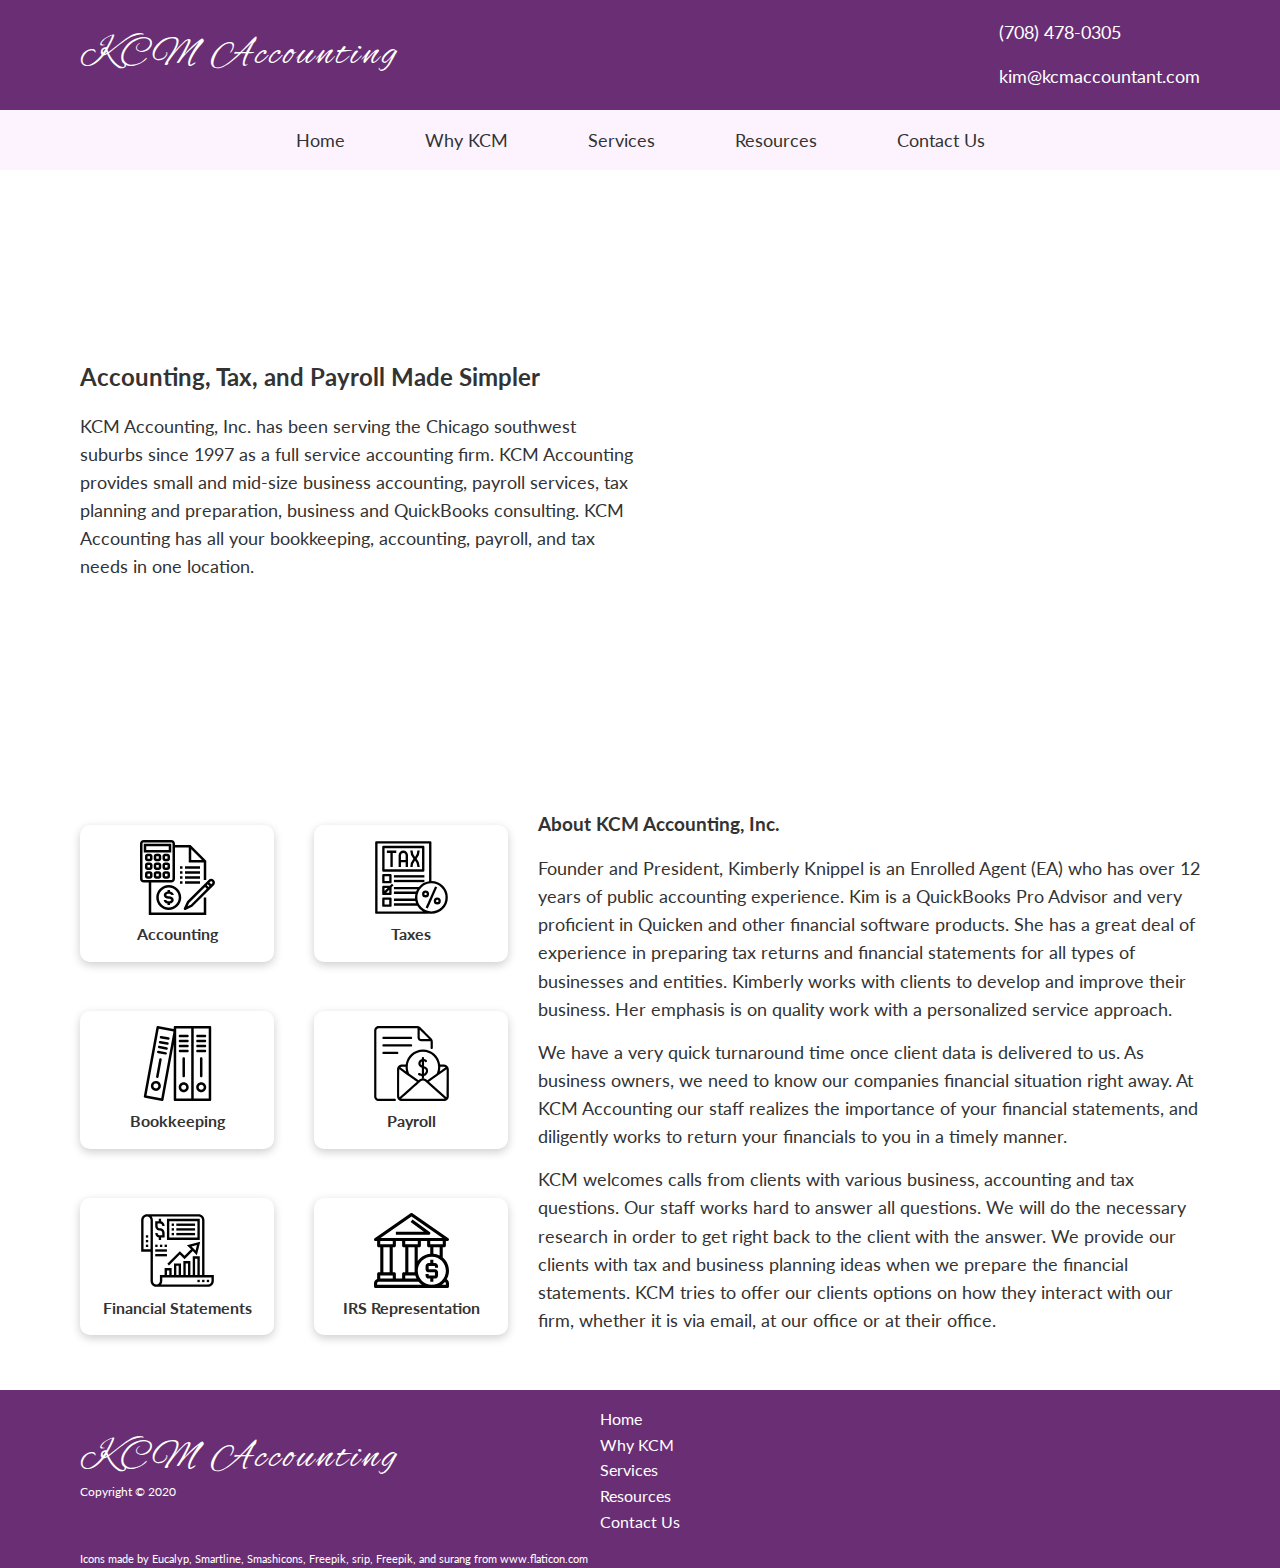
<file: index.html>
<!DOCTYPE html>
<html lang="en">
<head>
    <meta charset="UTF-8">
    <meta name="viewport" content="width=device-width, initial-scale=1.0">
    <link rel="stylesheet" href="https://cdnjs.cloudflare.com/ajax/libs/font-awesome/5.15.1/css/all.min.css" 
    integrity="sha512-+4zCK9k+qNFUR5X+cKL9EIR+ZOhtIloNl9GIKS57V1MyNsYpYcUrUeQc9vNfzsWfV28IaLL3i96P9sdNyeRssA==" 
    crossorigin="anonymous" />
    <link rel="stylesheet" href="css/utilities.css">
    <link rel="stylesheet" href="css/style.css">
    <title>KCM Accounting | Home</title>
</head>
<body>
    
    <!-- Header -->
    <header class="header">
        <div class="container flex header-flex">
            <h1 class="text-center">KCM Accounting</h1>
            <div class="header-contact flex">
                <div class="icons">
                    <i class="fas fa-phone fa-md"></i>
                    <i class="fas fa-envelope fa-md"></i>
                </div>
                <div class="contacts">
                    <p>(708) 478-0305</p>  
                    <p>kim@kcmaccountant.com</p>
                </div> 
            </div>
        </div>
    </header>

    <!-- Navbar -->
    <div class="navbar">
        <div class="container flex">
            <nav>
                <ul>
                    <li><a href="index.html">Home</a></li>
                    <li><a href="why.html">Why KCM</a></li>
                    <li><a href="services.html">Services</a></li>
                    <li><a href="resources.html">Resources</a></li>
                    <li><a href="contact.html">Contact Us</a></li>
                </ul>
            </nav>
        </div>
    </div>

    <!-- Showcase -->
    <section class="showcase">
        <div class="container flex">
            <div class="showcase-text">
                <h3 class="showcase-head-text my-1">Accounting, Tax, and Payroll Made Simpler</h3>
                <p class="my-1">KCM Accounting, Inc. has been serving the Chicago southwest suburbs since 1997 as a full service accounting firm. KCM Accounting provides small and mid-size business accounting, payroll services, tax planning and preparation, business and QuickBooks consulting. KCM Accounting has all your bookkeeping, accounting, payroll, and tax needs in one location.</p>
            </div>
        </div>
    </section>

    <!-- About -->
    <section class="about py-2 my-1">
        <div class="container grid grid-40-60">
            <div class="about-cards grid">
                <a href="services.html#accounting" class="card">
                    <img src="[data-uri]" />
                    <h4>Accounting</h4>
                </a>
                <a href="services.html#accounting" class="card">
                    <img src="[data-uri]" />
                    <h4>Taxes</h4>
                </a>
                <a href="services.html#bookkeeping" class="card">
                    <img src="[data-uri]" />
                    <h4>Bookkeeping</h4>
                </a>
                <a href="services.html#payroll" class="card">
                    <img src="[data-uri]" />
                    <h4>Payroll</h4>
                </a>
                <a href="services.html#payroll" class="card">
                    <img src="[data-uri]" />
                    <h4>Financial Statements</h4>
                </a>
                <a href="services.html#sales-tax" class="card">
                    <img src="[data-uri]" />
                    <h4>IRS Representation</h4>
                </a>
            </div>

            <div class="about-text">
                <h3>About KCM Accounting, Inc.</h3>
                <p>
                    Founder and President, Kimberly Knippel is an Enrolled Agent (EA) who has over 12 years of public accounting experience. Kim is a QuickBooks Pro Advisor and very proficient in Quicken and other financial software products. She has a great deal of experience in preparing tax returns and financial statements for all types of businesses and entities. Kimberly works with clients to develop and improve their business. Her emphasis is on quality work with a personalized service approach.
                </p>
                <p>
                    We have a very quick turnaround time once client data is delivered to us. As business owners, we need to know our companies financial situation right away. At KCM Accounting our staff realizes the importance of your financial statements, and diligently works to return your financials to you in a timely manner.
                </p>
                <p>
                    KCM welcomes calls from clients with various business, accounting and tax questions. Our staff works hard to answer all questions. We will do the necessary research in order to get right back to the client with the answer. We provide our clients with tax and business planning ideas when we prepare the financial statements. KCM tries to offer our clients options on how they interact with our firm, whether it is via email, at our office or at their office.
                </p>
            </div>

        </div>
    </section>

    <!-- Footer -->
    <footer class="footer">
        <div class="container grid grid-3">
            <div class="my-1">
                <h1>KCM Accounting</h1>
                <p>Copyright &copy; 2020</p>
            </div>
            <nav class="footer-nav my-1">
                <ul>
                    <li><a href="index.html">Home</a></li>
                    <li><a href="why.html">Why KCM</a></li>
                    <li><a href="services.html">Services</a></li>
                    <li><a href="resources.html">Resources</a></li>
                    <li><a href="contact.html">Contact Us</a></li>
                </ul>
            </nav>
            <div class="social m-2">
                <a href="https://www.facebook.com/kcmaccounting/" target="_blank"><i class="fab fa-facebook fa-2x"></i></a>
            </div>
        </div>
        <div class="container xs">
            <div>
                Icons made by <a href="https://www.flaticon.com/authors/eucalyp" title="Eucalyp">Eucalyp</a>, <a href="https://www.flaticon.com/authors/smartline" title="Smartline">Smartline</a>, <a href="https://www.flaticon.com/authors/smashicons" title="Smashicons">Smashicons</a>, <a href="https://www.flaticon.com/authors/freepik" title="Freepik">Freepik</a>,  <a href="https://www.flaticon.com/authors/srip" title="srip">srip</a>, <a href="https://www.flaticon.com/authors/freepik" title="Freepik">Freepik</a>, and <a href="https://www.flaticon.com/authors/surang" title="surang">surang</a> from <a href="https://www.flaticon.com/" title="Flaticon">www.flaticon.com</a>
            </div>
        </div>
        
    </footer>
</body>
</html>
</file>
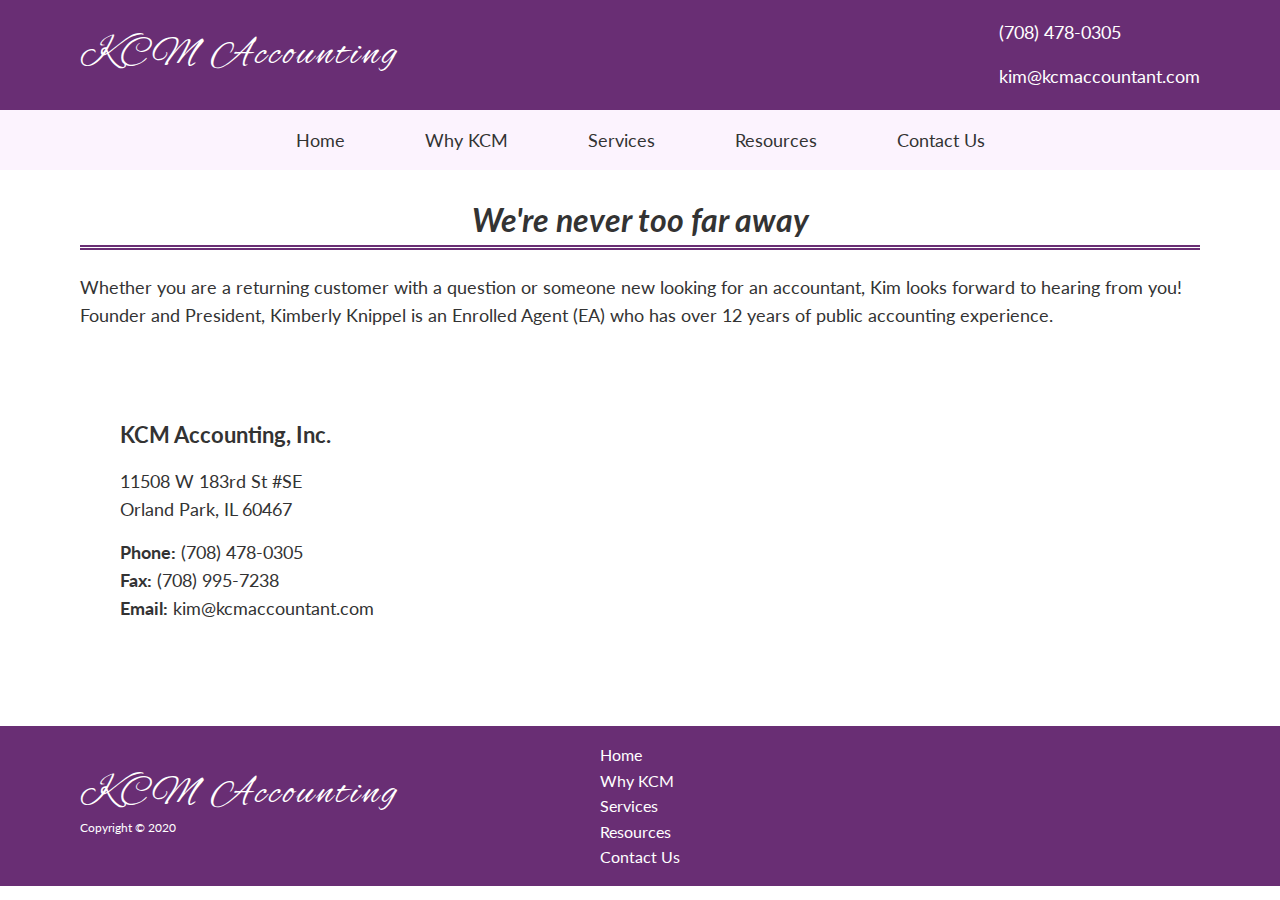
<file: contact.html>
<!DOCTYPE html>
<html lang="en">
<head>
    <meta charset="UTF-8">
    <meta name="viewport" content="width=device-width, initial-scale=1.0">
    <link rel="stylesheet" href="https://cdnjs.cloudflare.com/ajax/libs/font-awesome/5.15.1/css/all.min.css" 
    integrity="sha512-+4zCK9k+qNFUR5X+cKL9EIR+ZOhtIloNl9GIKS57V1MyNsYpYcUrUeQc9vNfzsWfV28IaLL3i96P9sdNyeRssA==" 
    crossorigin="anonymous" />
    <link rel="stylesheet" href="css/utilities.css">
    <link rel="stylesheet" href="css/style.css">
    <title>KCM Accounting | Contact Us</title>
</head>
<body>
    
    <!-- Header -->
    <header class="header">
        <div class="container flex header-flex">
            <h1 class="text-center">KCM Accounting</h1>
            <div class="header-contact flex">
                <div class="icons">
                    <i class="fas fa-phone fa-md"></i>
                    <i class="fas fa-envelope fa-md"></i>
                </div>
                <div class="contacts">
                    <p>(708) 478-0305</p>  
                    <p>kim@kcmaccountant.com</p>
                </div> 
            </div>
        </div>
    </header>

    <!-- Navbar -->
    <div class="navbar">
        <div class="container flex">
            <nav>
                <ul>
                    <li><a href="index.html">Home</a></li>
                    <li><a href="why.html">Why KCM</a></li>
                    <li><a href="services.html">Services</a></li>
                    <li><a href="resources.html">Resources</a></li>
                    <li><a href="contact.html">Contact Us</a></li>
                </ul>
            </nav>
        </div>
    </div>

    <section class="contact">
        <div class="container">
            <h3 class="contact-top text-center md my-2"><em>We're never too far away</em></h3>
            <p>
                Whether you are a returning customer with a question or someone new looking for an accountant, Kim looks forward to hearing from you! Founder and President, Kimberly Knippel is an Enrolled Agent (EA) who has over 12 years of public accounting experience. 
            </p>
            <div class="container grid grid-30-70 my-3">
                <div class="address-div">
                    <h3 class="address-main">KCM Accounting, Inc.</h3>
                    <p>
                        11508 W 183rd St #SE<br>
                        Orland Park, IL 60467
                    </p>
                    <p>
                        <strong>Phone:</strong> (708) 478-0305<br>
                        <strong>Fax:</strong> (708) 995-7238<br>
                        <strong>Email:</strong> kim@kcmaccountant.com
                    </p>
                </div>
                <div>
                    <iframe src="https://www.google.com/maps/embed?pb=!1m18!1m12!1m3!1d2985.613950903183!2d-87.89870494811134!3d41.55595527914713!2m3!1f0!2f0!3f0!3m2!1i1024!2i768!4f13.1!3m3!1m2!1s0x880e6a59252ea553%3A0x342994ac54ce8d48!2sKCM%20Accounting%20Inc!5e0!3m2!1sen!2sus!4v1609363875472!5m2!1sen!2sus" frameborder="0" style="border:0;" allowfullscreen="" aria-hidden="false" tabindex="0"></iframe>
                </div>
            </div>
        </div>
        


    </section>

    <!-- Footer -->
    <footer class="footer">
        <div class="container grid grid-3">
            <div class="my-1">
                <h1>KCM Accounting</h1>
                <p>Copyright &copy; 2020</p>
            </div>
            <nav class="footer-nav my-1">
                <ul>
                    <li><a href="index.html">Home</a></li>
                    <li><a href="why.html">Why KCM</a></li>
                    <li><a href="services.html">Services</a></li>
                    <li><a href="resources.html">Resources</a></li>
                    <li><a href="contact.html">Contact Us</a></li>
                </ul>
            </nav>
            <div class="social m-2">
                <a href="#"><i class="fab fa-facebook fa-2x"></i></a>
            </div>
        </div>
        
    </footer>
</body>
</html>
</file>
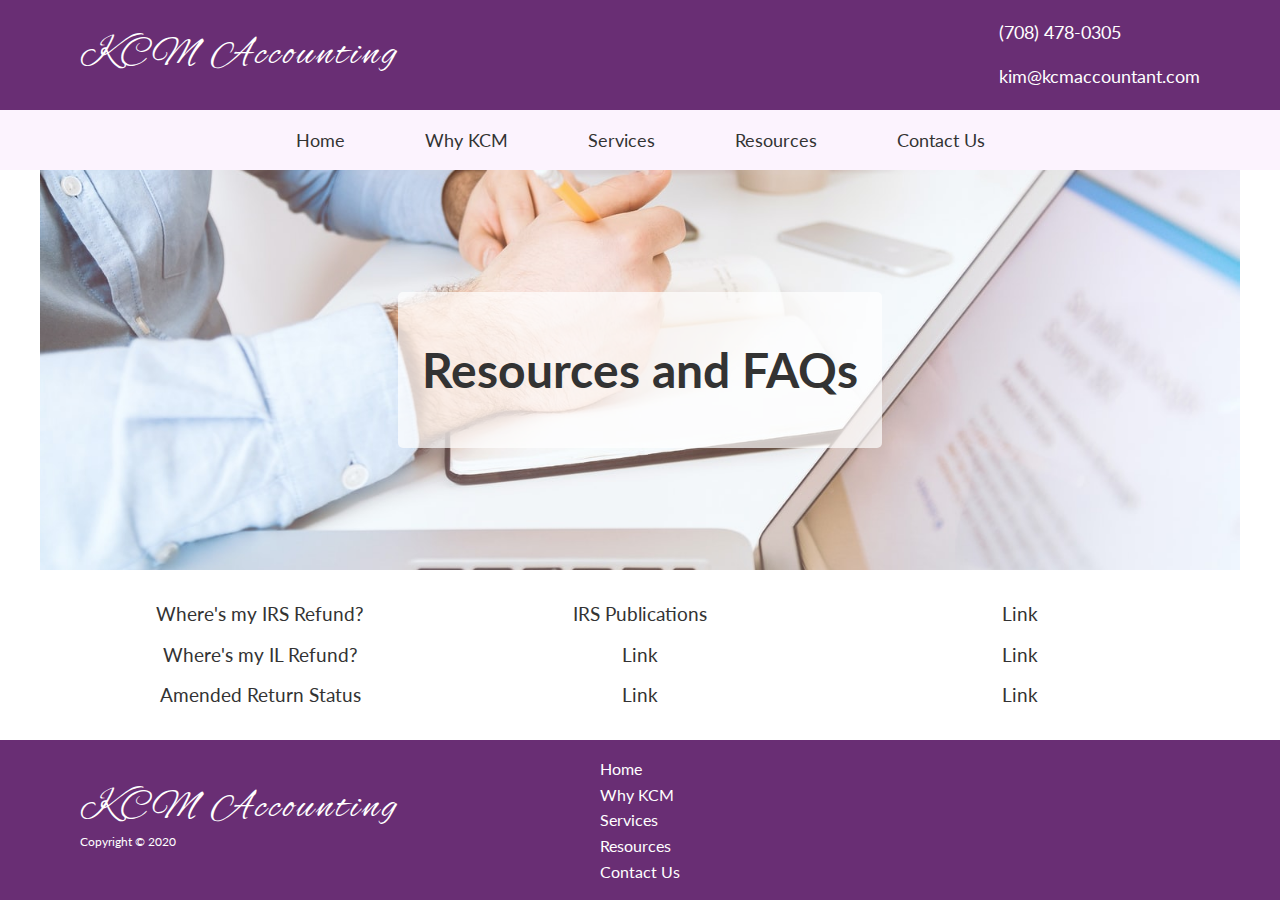
<file: resources.html>
<!DOCTYPE html>
<html lang="en">
<head>
    <meta charset="UTF-8">
    <meta name="viewport" content="width=device-width, initial-scale=1.0">
    <link rel="stylesheet" href="https://cdnjs.cloudflare.com/ajax/libs/font-awesome/5.15.1/css/all.min.css" 
    integrity="sha512-+4zCK9k+qNFUR5X+cKL9EIR+ZOhtIloNl9GIKS57V1MyNsYpYcUrUeQc9vNfzsWfV28IaLL3i96P9sdNyeRssA==" 
    crossorigin="anonymous" />
    <link rel="stylesheet" href="css/utilities.css">
    <link rel="stylesheet" href="css/style.css">
    <title>KCM Accounting | Resources</title>
</head>
<body>
    
    <!-- Header -->
    <header class="header">
        <div class="container flex header-flex">
            <h1 class="text-center">KCM Accounting</h1>
            <div class="header-contact flex">
                <div class="icons">
                    <i class="fas fa-phone fa-md"></i>
                    <i class="fas fa-envelope fa-md"></i>
                </div>
                <div class="contacts">
                    <p>(708) 478-0305</p>  
                    <p>kim@kcmaccountant.com</p>
                </div> 
            </div>
        </div>
    </header>

    <!-- Navbar -->
    <div class="navbar">
        <div class="container flex">
            <nav>
                <ul>
                    <li><a href="index.html">Home</a></li>
                    <li><a href="why.html">Why KCM</a></li>
                    <li><a href="services.html">Services</a></li>
                    <li><a href="resources.html">Resources</a></li>
                    <li><a href="contact.html">Contact Us</a></li>
                </ul>
            </nav>
        </div>
    </div>

    <!-- Resources Showcase -->
    <section class="resources-showcase">
        <div class="container flex">
            <div class="resources-header-text p-2">
                <h3 class="my-1 lg text-center">Resources and FAQs</h3>
            </div>
        </div>
    </section>

    <!-- Resources -->
    <section class="resources my-2">
        <div class="container grid grid-3">
            <div class="resource-links flex flex-columns">
                <a href="https://www.irs.gov/refunds" target="_blank">Where's my IRS Refund?</a>
                <a href="https://mytax.illinois.gov/_/" target="_blank">Where's my IL Refund?</a>
                <a href="https://www.irs.gov/filing/wheres-my-amended-return" target="_blank">Amended Return Status</a>
            </div>
            <div class="resource-links flex flex-columns">
                <a href="https://apps.irs.gov/app/picklist/list/publicationsNoticesPdf.html" target="_blank">IRS Publications</a>
                <a href="#">Link</a>
                <a href="#">Link</a>
            </div>
            <div class="resource-links flex flex-columns">
                <a href="#">Link</a>
                <a href="#">Link</a>
                <a href="#">Link</a>
            </div>
        </div>
    </section>

    <!-- Footer -->
    <footer class="footer">
        <div class="container grid grid-3">
            <div class="my-1">
                <h1>KCM Accounting</h1>
                <p>Copyright &copy; 2020</p>
            </div>
            <nav class="footer-nav my-1">
                <ul>
                    <li><a href="index.html">Home</a></li>
                    <li><a href="why.html">Why KCM</a></li>
                    <li><a href="services.html">Services</a></li>
                    <li><a href="resources.html">Resources</a></li>
                    <li><a href="contact.html">Contact Us</a></li>
                </ul>
            </nav>
            <div class="social m-2">
                <a href="#"><i class="fab fa-facebook fa-2x"></i></a>
            </div>
        </div>
        
    </footer>
</body>
</html>
</file>
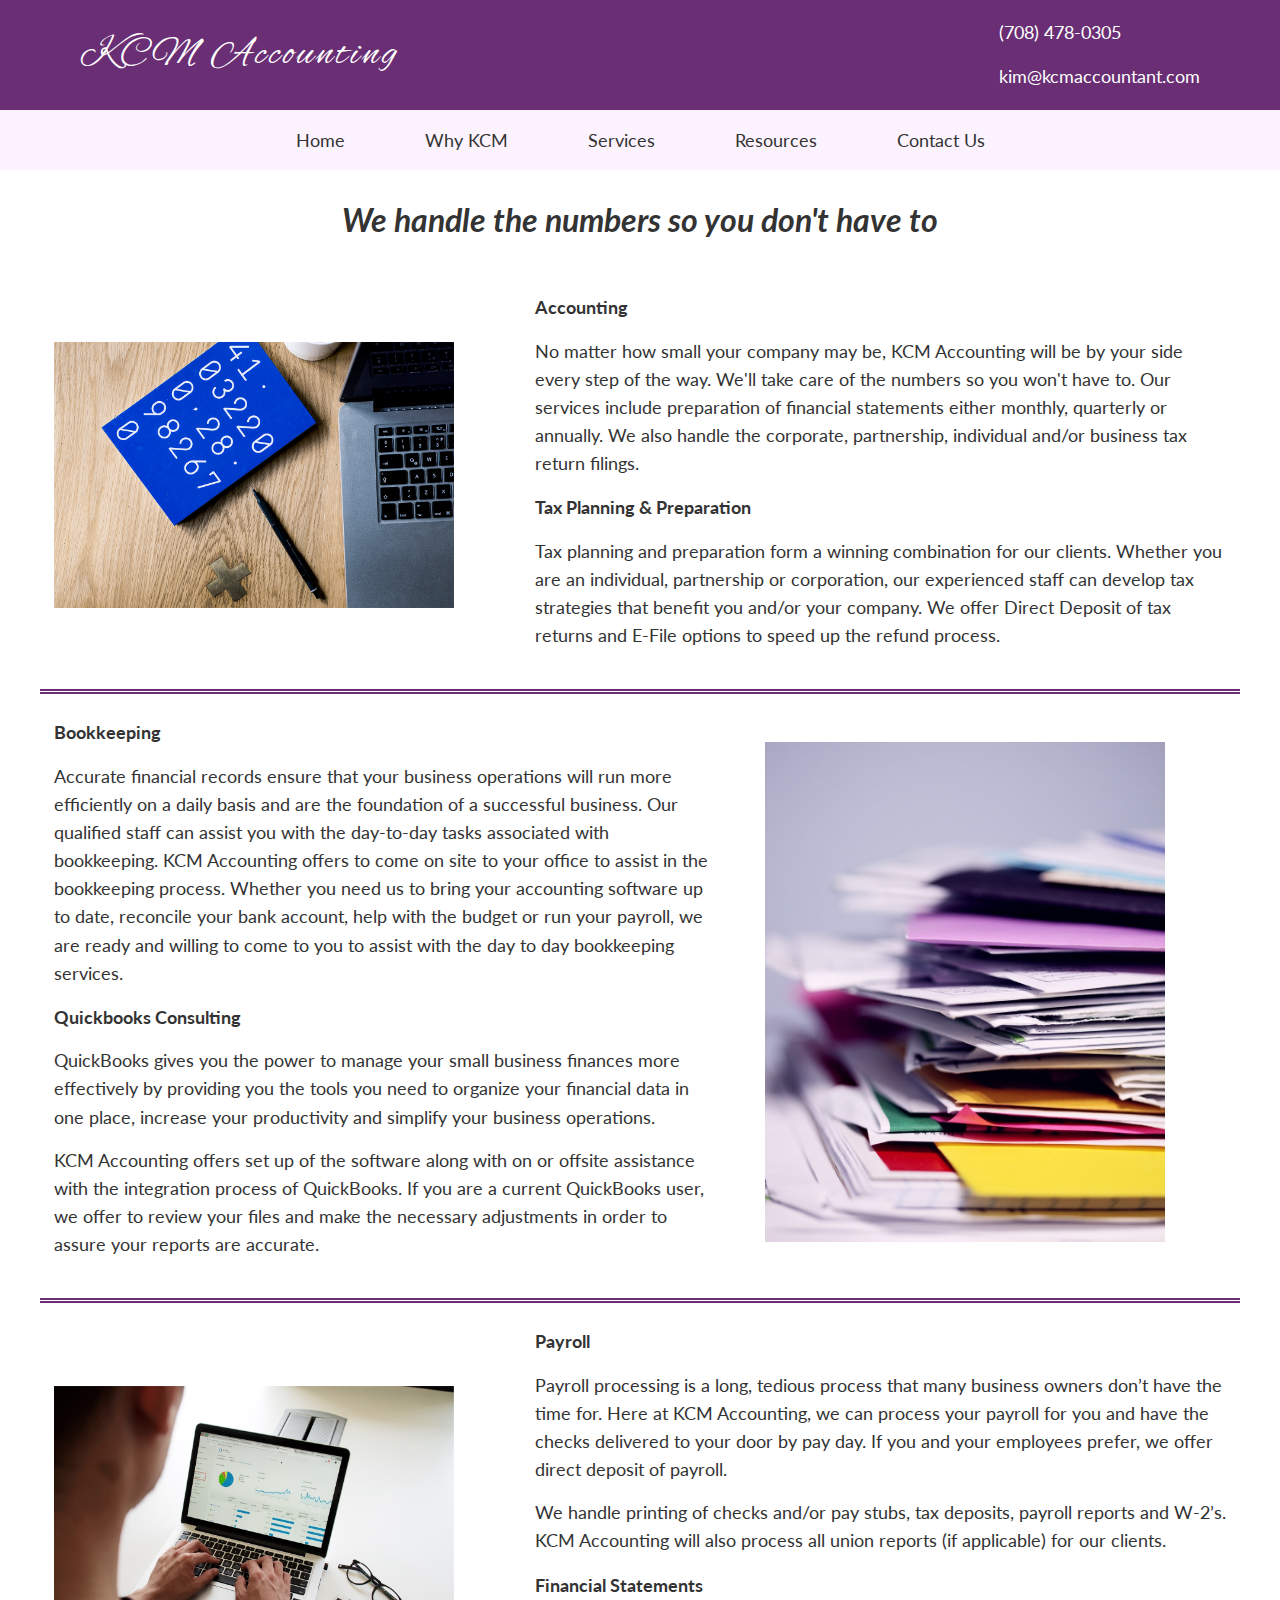
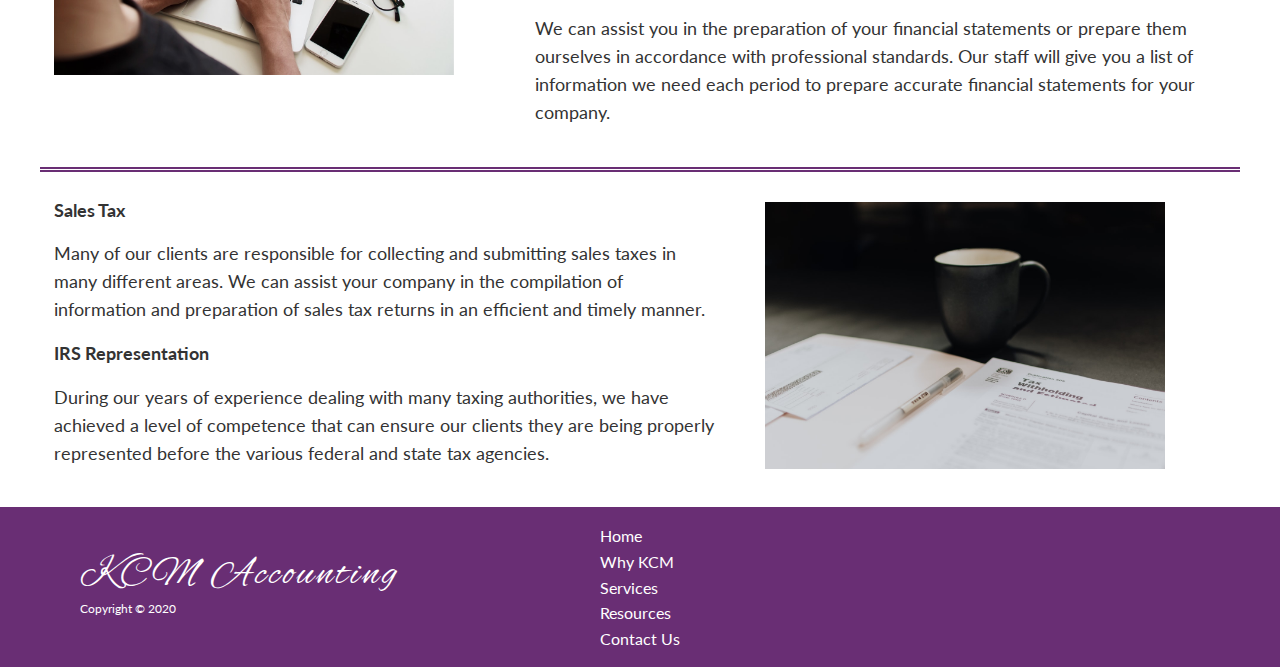
<file: services.html>
<!DOCTYPE html>
<html lang="en">
<head>
    <meta charset="UTF-8">
    <meta name="viewport" content="width=device-width, initial-scale=1.0">
    <link rel="stylesheet" href="https://cdnjs.cloudflare.com/ajax/libs/font-awesome/5.15.1/css/all.min.css" 
    integrity="sha512-+4zCK9k+qNFUR5X+cKL9EIR+ZOhtIloNl9GIKS57V1MyNsYpYcUrUeQc9vNfzsWfV28IaLL3i96P9sdNyeRssA==" 
    crossorigin="anonymous" />
    <link rel="stylesheet" href="css/utilities.css">
    <link rel="stylesheet" href="css/style.css">
    <title>KCM Accounting | Services</title>
</head>
<body>
    
    <!-- Header -->
    <header class="header">
        <div class="container flex header-flex">
            <h1 class="text-center">KCM Accounting</h1>
            <div class="header-contact flex">
                <div class="icons">
                    <i class="fas fa-phone fa-md"></i>
                    <i class="fas fa-envelope fa-md"></i>
                </div>
                <div class="contacts">
                    <p>(708) 478-0305</p>  
                    <p>kim@kcmaccountant.com</p>
                </div> 
            </div>
        </div>
    </header>

    <!-- Navbar -->
    <div class="navbar">
        <div class="container flex">
            <nav>
                <ul>
                    <li><a href="index.html">Home</a></li>
                    <li><a href="why.html">Why KCM</a></li>
                    <li><a href="services.html">Services</a></li>
                    <li><a href="resources.html">Resources</a></li>
                    <li><a href="contact.html">Contact Us</a></li>
                </ul>
            </nav>
        </div>
    </div>

    <!-- Services -->
    <section class="services">
        <h3 class="text-center md my-2"><em>We handle the numbers so you don't have to</em></h3>
        <div id="accounting" class="container grid grid-40-60 p-2">
            <div>
                <img src="/images/service-accounting.png" alt="Desk with laptop, pen, and notebook">
            </div>
            <div>
                <h4>Accounting</h4>
                <p>
                    No matter how small your company may be, KCM Accounting will be by your side every step of the way. We'll take care of the numbers so you won't have to. Our services include preparation of financial statements either monthly, quarterly or annually. We also handle the corporate, partnership, individual and/or business tax return filings.
                </p>
                <h4>Tax Planning & Preparation</h4>
                <p>
                    Tax planning and preparation form a winning combination for our clients. Whether you are an individual, partnership or corporation, our experienced staff can develop tax strategies that benefit you and/or your company. We offer Direct Deposit of tax returns and E-File options to speed up the refund process.
                </p>
            </div>
        </div>
        <div id="bookkeeping" class="container grid grid-60-40 p-2">
            <div>
                <h4>Bookkeeping</h4>
                <p>
                    Accurate financial records ensure that your business operations will run more efficiently on a daily basis and are the foundation of a successful business. Our qualified staff can assist you with the day-to-day tasks associated with bookkeeping. KCM Accounting offers to come on site to your office to assist in the bookkeeping process. Whether you need us to bring your accounting software up to date, reconcile your bank account, help with the budget or run your payroll, we are ready and willing to come to you to assist with the day to day bookkeeping services.
                </p>
                <h4>Quickbooks Consulting</h4>
                <p>
                    QuickBooks gives you the power to manage your small business finances more effectively by providing you the tools you need to organize your financial data in one place, increase your productivity and simplify your business operations.
                </p>
                <p>
                    KCM Accounting offers set up of the software along with on or offsite assistance with the integration process of QuickBooks. If you are a current QuickBooks user, we offer to review your files and make the necessary adjustments in order to assure your reports are accurate.
                </p>
            </div>
            <div>
                <img src="/images/service-bookkeeping.jpeg" alt="Stack of files">
            </div>
        </div>
        <div id="payroll" class="container grid grid-40-60 p-2">
            <div>
                <img src="/images/service-payroll.jpeg" alt="Laptop with display of graphs and figures">
            </div>
            <div>
                <h4>Payroll</h4>
                <p>
                    Payroll processing is a long, tedious process that many business owners don’t have the time for. Here at KCM Accounting, we can process your payroll for you and have the checks delivered to your door by pay day. If you and your employees prefer, we offer direct deposit of payroll.
                </p>
                <p>
                    We handle printing of checks and/or pay stubs, tax deposits, payroll reports and W-2’s. KCM Accounting will also process all union reports (if applicable) for our clients.
                </p>
                <h4>Financial Statements</h4>
                <p>
                    We can assist you in the preparation of your financial statements or prepare them ourselves in accordance with professional standards. Our staff will give you a list of information we need each period to prepare accurate financial statements for your company.
                </p>
            </div>
            
        </div>
        <div id="sales-tax" class="container grid grid-60-40 p-2">
            <div>
                <h4>Sales Tax</h4>
                <p>
                    Many of our clients are responsible for collecting and submitting sales taxes in many different areas. We can assist your company in the compilation of information and preparation of sales tax returns in an efficient and timely manner.
                </p>
                <h4>IRS Representation</h4>
                <p>
                    During our years of experience dealing with many taxing authorities, we have achieved a level of competence that can ensure our clients they are being properly represented before the various federal and state tax agencies.
                </p>
            </div>
            <div>
                <img src="/images/service-sales.jpeg" alt="Tax form and coffee mug">
            </div>
        </div>
    </section>

    <!-- Footer -->
    <footer class="footer">
        <div class="container grid grid-3">
            <div class="my-1">
                <h1>KCM Accounting</h1>
                <p>Copyright &copy; 2020</p>
            </div>
            <nav class="footer-nav my-1">
                <ul>
                    <li><a href="index.html">Home</a></li>
                    <li><a href="why.html">Why KCM</a></li>
                    <li><a href="services.html">Services</a></li>
                    <li><a href="resources.html">Resources</a></li>
                    <li><a href="contact.html">Contact Us</a></li>
                </ul>
            </nav>
            <div class="social m-2">
                <a href="#"><i class="fab fa-facebook fa-2x"></i></a>
            </div>
        </div>
        
    </footer>
</body>
</html>
</file>
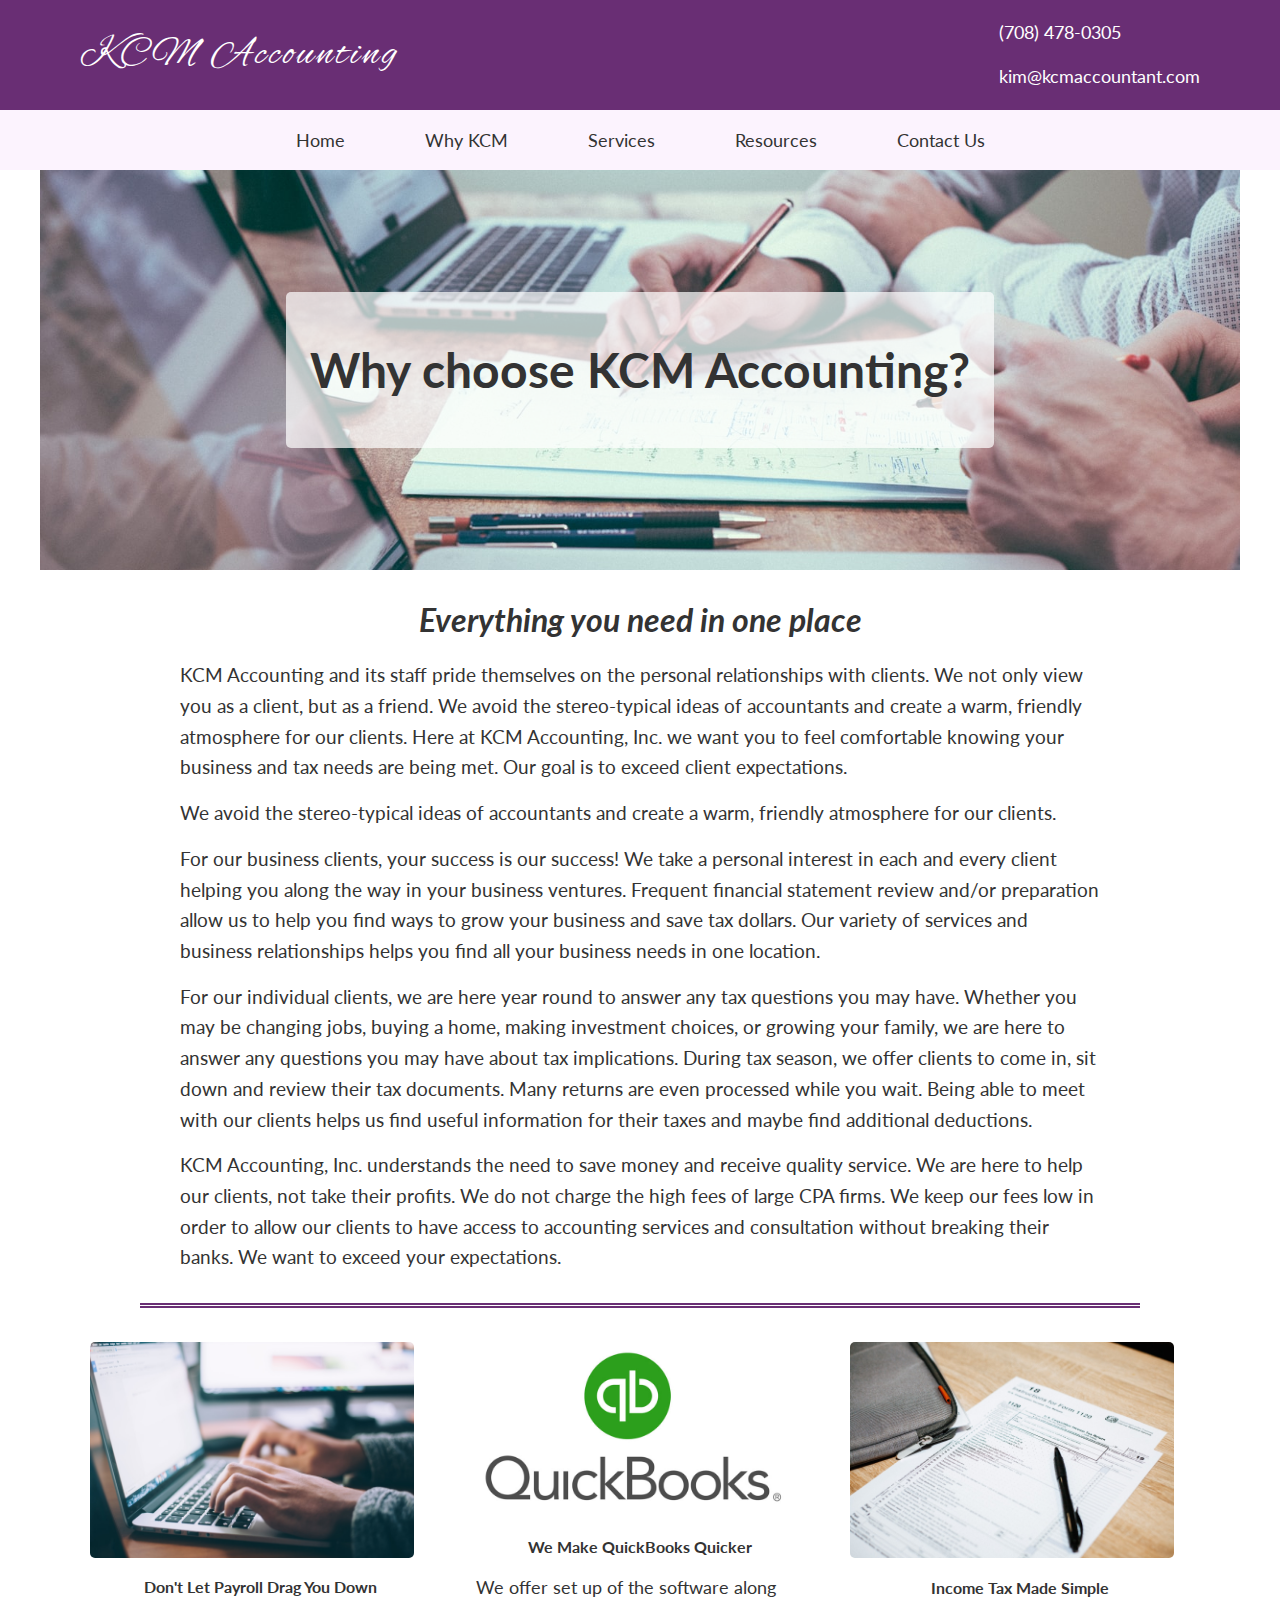
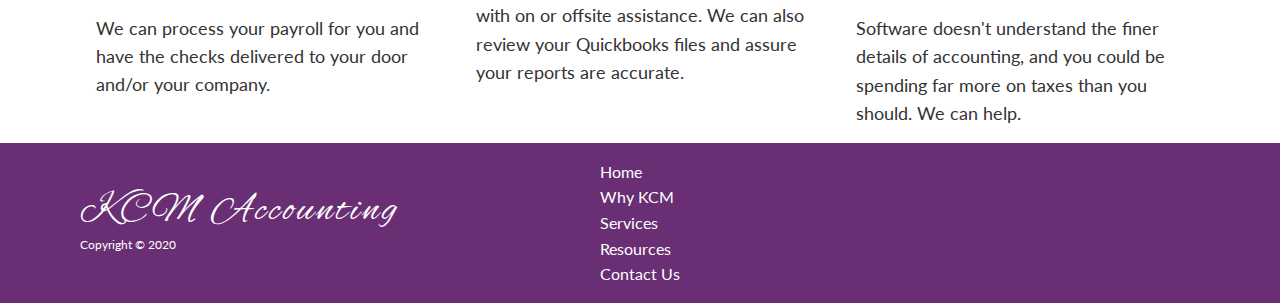
<file: why.html>
<!DOCTYPE html>
<html lang="en">
<head>
    <meta charset="UTF-8">
    <meta name="viewport" content="width=device-width, initial-scale=1.0">
    <link rel="stylesheet" href="https://cdnjs.cloudflare.com/ajax/libs/font-awesome/5.15.1/css/all.min.css" 
    integrity="sha512-+4zCK9k+qNFUR5X+cKL9EIR+ZOhtIloNl9GIKS57V1MyNsYpYcUrUeQc9vNfzsWfV28IaLL3i96P9sdNyeRssA==" 
    crossorigin="anonymous" />
    <link rel="stylesheet" href="css/utilities.css">
    <link rel="stylesheet" href="css/style.css">
    <title>KCM Accounting | Why</title>
</head>
<body>
    
    <!-- Header -->
    <header class="header">
        <div class="container flex header-flex">
            <h1 class="text-center">KCM Accounting</h1>
            <div class="header-contact flex">
                <div class="icons">
                    <i class="fas fa-phone fa-md"></i>
                    <i class="fas fa-envelope fa-md"></i>
                </div>
                <div class="contacts">
                    <p>(708) 478-0305</p>  
                    <p>kim@kcmaccountant.com</p>
                </div> 
            </div>
        </div>
    </header>

    <!-- Navbar -->
    <div class="navbar">
        <div class="container flex">
            <nav>
                <ul>
                    <li><a href="index.html">Home</a></li>
                    <li><a href="why.html">Why KCM</a></li>
                    <li><a href="services.html">Services</a></li>
                    <li><a href="resources.html">Resources</a></li>
                    <li><a href="contact.html">Contact Us</a></li>
                </ul>
            </nav>
        </div>
    </div>

    <!-- About Showcase -->
    <section class="why-showcase">
        <div class="container flex">
            <div class="why-header-text p-2">
                <h3 class="my-1 lg text-center">Why choose KCM Accounting?</h3>
            </div>
        </div>
    </section>

    <!-- About -->
    <section class="why my-2">
        <div class="container">
            <h4 class="text-center md"><em>Everything you need in one place</em></h4>
            <p>
                KCM Accounting and its staff pride themselves on the personal relationships with clients. We not only view you as a client, but as a friend. We avoid the stereo-typical ideas of accountants and create a warm, friendly atmosphere for our clients. Here at KCM Accounting, Inc. we want you to feel comfortable knowing your business and tax needs are being met. Our goal is to exceed client expectations.
            </p>
            <p>
                We avoid the stereo-typical ideas of accountants and create a warm, friendly atmosphere for our clients.
            </p>
            <p>
                For our business clients, your success is our success! We take a personal interest in each and every client helping you along the way in your business ventures. Frequent financial statement review and/or preparation allow us to help you find ways to grow your business and save tax dollars. Our variety of services and business relationships helps you find all your business needs in one location.
            </p>
            <p>
                For our individual clients, we are here year round to answer any tax questions you may have. Whether you may be changing jobs, buying a home, making investment choices, or growing your family, we are here to answer any questions you may have about tax implications. During tax season, we offer clients to come in, sit down and review their tax documents. Many returns are even processed while you wait. Being able to meet with our clients helps us find useful information for their taxes and maybe find additional deductions.
            </p>
            <p>
                KCM Accounting, Inc. understands the need to save money and receive quality service. We are here to help our clients, not take their profits. We do not charge the high fees of large CPA firms. We keep our fees low in order to allow our clients to have access to accounting services and consultation without breaking their banks. We want to exceed your expectations.
            </p>
        </div>
    </section>

    <section class="service-links">
        <div class="container grid grid-3">
            <a href="services.html#payroll" class="service-img">
                <img src="/images/service-link-1.jpeg" alt="Typing on a laptop">
                <h4 class="text-center">Don't Let Payroll Drag You Down</h4>
                <p class="px-1">
                    We can process your payroll for you and have the checks delivered to your door and/or your company.
                </p>
            </a>
            <a href="services.html#bookkeeping" class="service-img">
                <img src="/images/quickbooks-logo.jpg" alt="QuickBooks logo">
                <h4 class="text-center">We Make QuickBooks Quicker</h4>
                <p class="px-1">
                    We offer set up of the software along with on or offsite assistance. We can also review your Quickbooks files and assure your reports are accurate.
                </p>
            </a>
            <a href="services.html#accounting" class="service-img">
                <img src="/images/service-link-3.jpeg" alt="Tax form">
                <h4 class="text-center">Income Tax Made Simple</h4>
                <p class="px-1">
                    Software doesn't understand the finer details of accounting, and you could be spending far more on taxes than you should. We can help.
                </p>
            </a>
        </div>
    </section>

    <!-- Footer -->
    <footer class="footer">
        <div class="container grid grid-3">
            <div class="my-1">
                <h1>KCM Accounting</h1>
                <p>Copyright &copy; 2020</p>
            </div>
            <nav class="footer-nav my-1">
                <ul>
                    <li><a href="index.html">Home</a></li>
                    <li><a href="why.html">Why KCM</a></li>
                    <li><a href="services.html">Services</a></li>
                    <li><a href="resources.html">Resources</a></li>
                    <li><a href="contact.html">Contact Us</a></li>
                </ul>
            </nav>
            <div class="social m-2">
                <a href="#"><i class="fab fa-facebook fa-2x"></i></a>
            </div>
        </div>
        
    </footer>
</body>
</html>
</file>
<file: css/utilities.css>
.container {
    max-width: 1200px;
    margin: 0 auto;
    overflow: auto;
    padding: 0 40px;
}

.flex {
    display: flex;
    justify-content: center;
    align-items: center;
    height: 100%;
}

.flex-columns {
    flex-direction: column;
}

.grid {
    display: grid;
    grid-template-columns: repeat(2, 1fr);
    gap: 20px;
    justify-content: center;
    align-items: center;
    height: 100%;
}

.grid-40-60 {
    grid-template-columns: 40% 60%;
}

.grid-60-40 {
    grid-template-columns: 60% 40%;
}

.grid-30-70 {
    grid-template-columns: 30% 70%;
}

.grid-3 {
    grid-template-columns: repeat(3, 1fr);
}

.card {
    background-color: #fff;
    color: #333;
    border-radius: 10px;
    box-shadow: 0 3px 10px rgba(0,0,0,0.2);
    padding: 15px;
    margin: 10px;
}

.text-center {
    text-align: center;
}

/* Text sizes */

.lead {
    font-size: 20px;
}

.xs {
    font-size: 0.7rem;
}

.sm {
    font-size: 1rem;
}

.md {
    font-size: 2rem;
}

.lg {
    font-size: 3rem;
}

.xl {
    font-size: 4rem;
}

/* Margin */

.my-1 {
    margin: 1rem 0;
}

.my-2 {
    margin: 1.5rem 0;
}

.my-3 {
    margin: 2rem 0;
}

.my-4 {
    margin: 3rem 0;
}

.my-5 {
    margin: 4rem 0;
}

.m-1 {
    margin: 1rem;
}

.m-2 {
    margin: 1.5rem;
}

.m-3 {
    margin: 2rem;
}

.m-4 {
    margin: 3rem;
}

.m-5 {
    margin: 4rem;
}


/* Padding */
.py-1 {
    padding: 1rem 0;
}

.py-2 {
    padding: 1.5rem 0;
}

.py-3 {
    padding: 2rem 0;
}

.py-4 {
    padding: 3rem 0;
}

.py-5 {
    padding: 4rem 0;
}

.px-1 {
    padding: 0 1rem;
}

.px-2 {
    padding: 0 1.5rem;
}

.px-3 {
    padding: 0 2rem;
}

.px-4 {
    padding: 0 3rem;
}

.px-5 {
    padding: 0 4rem;
}

.p-1 {
    padding: 1rem;
}

.p-2 {
    padding: 1.5rem;
}

.p-3 {
    padding: 2rem;
}

.p-4 {
    padding: 3rem;
}

.p-5 {
    padding: 4rem;
}
</file>
<file: css/style.css>
@import url('https://fonts.googleapis.com/css2?family=Alex+Brush&family=Lato:ital,wght@0,100;0,300;0,400;0,700;0,900;1,100;1,300;1,400;1,700;1,900&display=swap');

:root {
    --primary-color: #692e74;
    --secondary-color: #fcf3fe;
    --body-text-color: #333;
}

* {
    box-sizing: border-box;
    padding: 0;
    margin: 0;
}

body {
    font-family: 'Lato', sans-serif;
    color: var(--body-text-color);
    line-height: 1.6;
}

ul {
    list-style: none;
}

a {
    text-decoration: none;
    color: #333;
}

h1 {
    font-family: 'Alex Brush', cursive;
    font-size: 40px;
    letter-spacing: 3px;
}

h1, h2 {
    font-weight: 500;
    line-height: 1.2;
    margin: 10px 0;
}

p {
    margin: 15px 0;
    font-size: 1.1rem;
}

img {
    width: 100%;
}

/*  =======================================
                    HEADER
    ======================================= */

.header {
    background-color: var(--primary-color);
    color: #fff;
    height: 110px;
}

.header .flex {
    justify-content: space-between;
}

.icons {
    display: flex;
    flex-direction: column;
    margin-right: 10px;
}

.icons > i {
    margin: 10px 0;
}

/*  =======================================
                    NAVBAR
    ======================================= */

.navbar {
    background-color: var(--secondary-color);
    color: #333;
    height: 60px;
}

.navbar ul {
    display: flex;
}

.navbar a {
    font-size: 18px;
    padding: 5px 20px;
    margin: 0 20px;
}

.navbar a:hover {
    color: var(--primary-color);
    border-bottom: 1px var(--primary-color) solid;
}

/*  =======================================
                    HOME
    ======================================= */

/* SHOWCASE */

.showcase .container {
    background-image: url("https://images.unsplash.com/photo-1468779036391-52341f60b55d?ixid=MXwxMjA3fDB8MHxwaG90by1wYWdlfHx8fGVufDB8fHw%3D&ixlib=rb-1.2.1&auto=format&fit=crop&w=1521&q=80");
    background-repeat: no-repeat;
    background-size: cover;
    background-position: center;
    height: 600px;
}

.showcase .flex {
    justify-content: flex-start;
}

.showcase-text {
    max-width: 560px;
    flex-wrap: wrap;
}

.showcase-head-text {
    font-size: 1.5rem;
}

/* ABOUT */

.about-grid {
    gap: 40px;
}

.about-cards .grid {
    grid-template-columns: repeat(2, 1fr);
    gap: 5px;
}

.about-cards .card {
    text-align: center;
    transition: transform 0.2s ease-in;
    max-width: 200px;
}

.about-cards .card:hover {
    transform: scale(1.1);
    color: var(--primary-color);
}

.card > img {
    width: 75px;
}

/*  =======================================
                    WHY
    ======================================= */

/* SHOWCASE */

.why-showcase .container {
    background-image: url(/images/why-header-img.jpeg);
    background-repeat: no-repeat;
    background-size: cover;
    background-position: center;
    height: 400px;
}

.why-header-text {
    background-color: rgba(255, 255, 255, 0.7);
    color: var(--body-text-color);
    border-radius: 5px;
}

.why p {
    font-size: 1.2rem;
}

.why .container {
    max-width: 1000px;
    border-bottom: 5px double var(--primary-color);
}  

.why .container:last-child {
    padding-bottom: 15px;
}

/* SERVICE LINKS */

.service-links {
    margin-top: 15px;
    height: auto;
}

.service-links .grid {
    align-items: flex-start;
    height: auto;
}

.service-img {
    max-height: 430px;
    max-width: 430px;
}

.service-img:hover {
    color: var(--primary-color);
}

.service-img img {
    border-radius: 5px;
    margin: 10px;
    object-fit: cover;
    max-width: 90%;
}

/*  =======================================
                    SERVICES
    ======================================= */

.services {
    font-size: 1.15rem;
}

.services .container {
    border-bottom: 5px double var(--primary-color);
}

.services .container:last-child {
    border-bottom: none;
}

.services .grid img {
    object-fit: cover;
    max-width: 400px;
    max-height: 500px;
}

.services .grid-60-40 p {
    padding-right: 30px;
}

/*  =======================================
                    RESOURCES
    ======================================= */

.resources-showcase .container {
    background-image: url("/images/resources-header-img.jpeg");
    background-repeat: no-repeat;
    background-size: cover;
    background-position: center;
    height: 400px;
}

.resources-header-text {
    background-color: rgba(255, 255, 255, 0.7);
    color: var(--body-text-color);
    border-radius: 5px;
}

.resource-links a {
    font-size: 1.2rem;
    margin: 5px 0;
}

.resource-links a:hover {
    color: var(--primary-color);
}

/*  =======================================
                    CONTACT
    ======================================= */

.contact-top {
    border-bottom: 5px double var(--primary-color);
}

.address-main {
    font-size: 1.35rem;
}

.contact .grid-30-70 {
    justify-content: flex-start;
}

.contact iframe {
    width: 600px;
    height: 325px;
}

/*  =======================================
                    FOOTER
    ======================================= */

.footer {
    background-color: var(--primary-color);
    color: #fff;
}

.footer .flex {
    justify-content: flex-start;
}

.footer a {
    color: #fff;
}

.footer h1 {
    margin-bottom: 0;
}

.footer p {
    margin-top: 0;
    font-size: 12px;
}

.footer-nav {
    justify-self: center;
}

.footer-nav a:hover {
    border-bottom: 1px #fff solid;
}

.social {
    justify-self: flex-end;
}

/*  =======================================
                TABLETS & UNDER
    ======================================= */

@media(max-width: 1150px) {
    .contact iframe {
        width: 500px;
        height: 225px;
    }
}

@media(max-width: 1075px) {
    .showcase-text {
        padding: 10px;
        background-color: rgba(255, 255, 255, 0.7);
        color: var(--body-text-color);
        border-radius: 5px;
    }
}

@media(max-width: 880px) {
    .navbar a {
        margin: 0 5px;
    }

    .about .container {
        overflow: visible;
    }

    .about .grid-40-60 {
        grid-template-columns: none;
        grid-template-rows: 40% 60%;
        gap: 10px;
    }

    .about-cards {
        grid-template-columns: repeat(3, 1fr);
        height: auto;
    }

    .service-links h4,
    .service-links p {
        font-size: 0.9rem;
    }

    .contact .grid-30-70 {
        grid-template-columns: 35% 65%;
    }

    .contact iframe {
        width: 400px;
        height: 225px;
    }
}

@media(max-width: 768px) {
    .header {
        height: auto;
    }

    .header-flex {
        flex-direction: column;
    }

    .header h1 {
        margin-bottom: 0;
    }

    .navbar {
        height: 140px;
        text-align: center;
    }

    .navbar ul {
        flex-direction: column;
    }

    .navbar a {
        font-size: 16px;
    }

    p {
        text-align: justify;
    }

    .service-links .grid-3 {
        grid-template-columns: none;
        grid-template-rows: repeat(3, 1fr);
    }

    .service-links h4,
    .service-links p {
        font-size: 1.1rem;
    }

    .services img {
        display: none;
    }

    .services h3 {
        margin-bottom: 5px;
    }

    .services .grid-40-60,
    .services .grid-60-40 {
        grid-template-columns: none;
        gap: 0px;
    }

    .services h4 {
        text-align: center;
    }

    .resources .grid-3 {
        grid-template-columns: none;
        gap: 0px;
    }

    .contact .grid-30-70 {
        grid-template-columns: none;
        justify-content: center;
    }

    .footer-nav a {
        font-size: 14px;
    }

    .footer-nav li {
        line-height: 1;
        margin: 10px 0;
    }
}

/*  =======================================
                    MOBILE
    ======================================= */

@media (max-width: 500px) {
    .about-cards {
        grid-template-columns: repeat(2, 1fr);
        height: auto;
    }

    .contact .container {
        overflow: visible;
    }

    .address-div {
        padding-left: 40px;
    }

    .footer .container {
        padding: 0 20px;
    }
}
</file>
